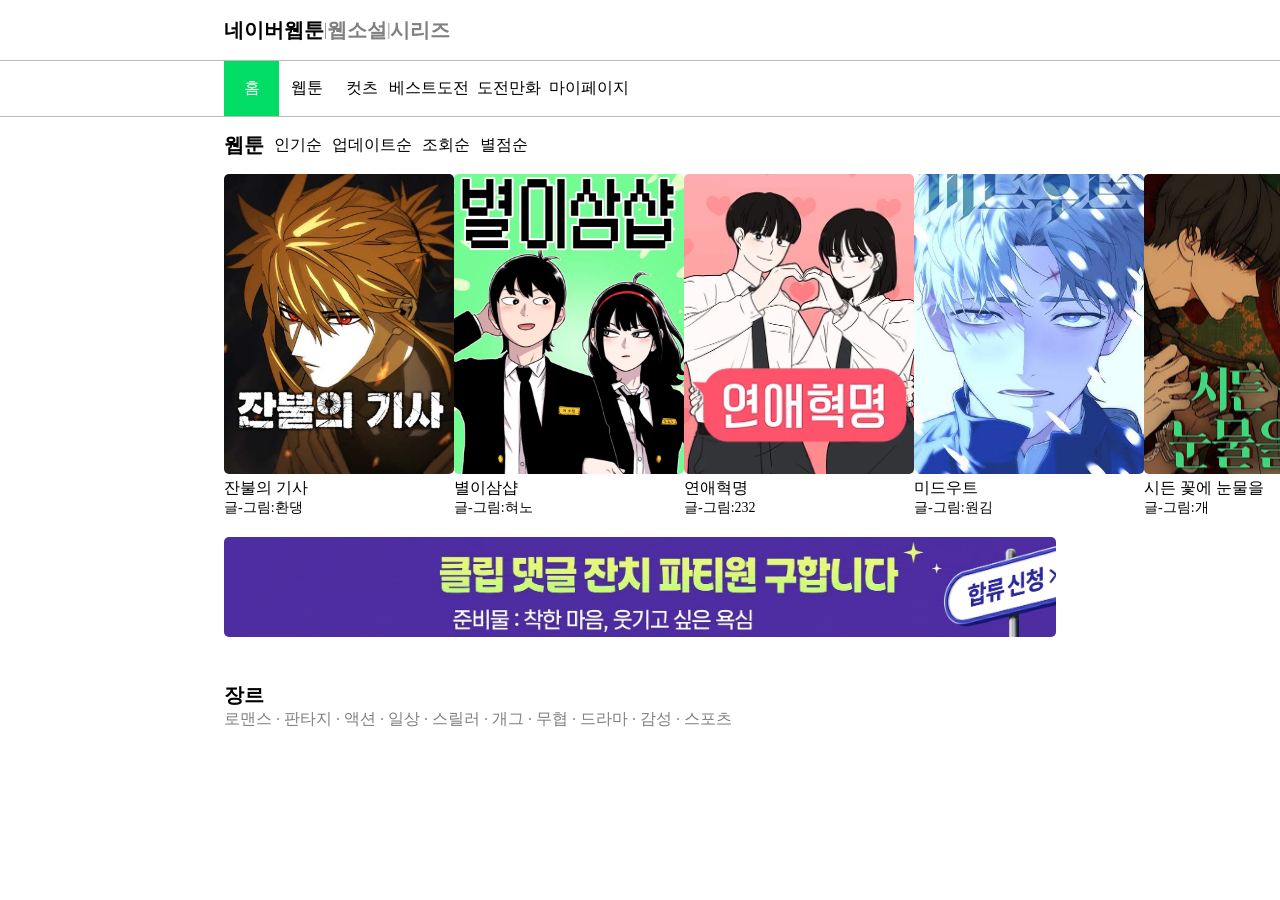
<file: navercomic.html>
<!DOCTYPE html>
<html lang="ko">
<head>
    <meta charset="UTF-8">
    <meta name="viewport" content="width=device-width, initial-scale=1.0">
    <title>Navercomic</title>
    <link rel="stylesheet" href="navercomic.css">
    <script src="navercomic.js" defer></script>
</head>
<body>
    <header class="section">
        <div class="head">
            <div class="prong" data-tabs data-initial="0" role="tablist">
                <h3 class="tab tab-main" role="tab">네이버웹툰</h3>
                <span>|</span>
                <h3 class="tab tab-main" role="tab">웹소설</h3>
                <span>|</span>
                <h3 class="tab tab-main" role="tab">시리즈</h3>
            </div>
        </div>
    </header>
    <hr>
    <nav class="section">
        <div class="sub-prong" data-tabs data-initial="0" role="tablist">
            <div class="tab tab-sub" role="tab">홈</div>
            <div class="tab tab-sub" role="tab">웹툰</div>
            <div class="tab tab-sub" role="tab">컷츠</div>
            <div class="tab tab-sub tab-sub--wide" role="tab">베스트도전</div>
            <div class="tab tab-sub tab-sub--wide" role="tab">도전만화</div>
            <div class="tab tab-sub tab-sub--wide" role="tab">마이페이지</div>
        </div>
    </nav>
    <hr>
    <main class="section">
        <div class="todaycomic" data-tabs role="tablist">
            <span class="todaycomic-title">웹툰</span>
            <span class="tab tab-sort" role="tab">인기순</span>
            <span class="tab tab-sort" role="tab">업데이트순</span>
            <span class="tab tab-sort" role="tab">조회순</span>
            <span class="tab tab-sort" role="tab">별점순</span>
        </div>

        <ul class="comic-list">
            <li>
                <img class="cover" src="./img/잔불의 기사.jpg" alt="잔불의 기사" width="230" height="300">
                <div class="comic-info">
                    <span class="title">잔불의 기사</span>
                    <span class="author">글-그림:환댕</span>
                </div>
            </li>
            <li>
                <img class="cover" src="./img/별이삼샵.webp" alt="별이삼샵" width="230" height="300">
                <div class="comic-info">
                    <span class="title">별이삼샵</span>
                    <span class="author">글-그림:혀노</span>
                </div>
            </li>
            <li>
                <img class="cover" src="./img/연애혁명.webp" alt="연애혁명" width="230" height="300">
                <div class="comic-info">
                    <span class="title">연애혁명</span>
                    <span class="author">글-그림:232</span>
                </div>
            </li>
            <li>
                <img class="cover" src="./img/미드우트.jpg" alt="미드우트" width="230" height="300">
                <div class="comic-info">
                    <span class="title">미드우트</span>
                    <span class="author">글-그림:원김</span>
                </div>
            </li>
            <li>
                <img class="cover" src="./img/시든 꽃에 눈물을.jpg" alt="시든 꽃에 눈물을" width="230" height="300">
                <div class="comic-info">
                    <span class="title">시든 꽃에 눈물을</span>
                    <span class="author">글-그림:개</span>
                </div>
            </li>
        </ul>

        <aside class="advert">
            <img src="./img/광고.png" alt="광고" loading="lazy">
        </aside>

        <section class="genre">
            <h2 class="genre-title">장르</h2>
            <ul class="genre-list" data-tabs role="tablist">
                <li><span class="tab tab-genre" role="tab">로맨스</span></li>
                <li><span class="tab tab-genre" role="tab">판타지</span></li>
                <li><span class="tab tab-genre" role="tab">액션</span></li>
                <li><span class="tab tab-genre" role="tab">일상</span></li>
                <li><span class="tab tab-genre" role="tab">스릴러</span></li>
                <li><span class="tab tab-genre" role="tab">개그</span></li>
                <li><span class="tab tab-genre" role="tab">무협</span></li>
                <li><span class="tab tab-genre" role="tab">드라마</span></li>
                <li><span class="tab tab-genre" role="tab">감성</span></li>
                <li><span class="tab tab-genre" role="tab">스포츠</span></li>
            </ul>
        </section>
        <div class="chart"></div>
    </main>
</body>
</html>
</file>
<file: navercomic.css>
:root {
    --green: #00DC64;
    --gray: gray;
    --line: rgb(187, 187, 187);
}

* {
    padding: 0;
    margin: 0;
    cursor: default;
}

body {
    display: flex;
    align-items: center;
    justify-content: center;
    flex-direction: column;
}

hr {
    width: 100%;
    height: 1px;
    background-color: var(--line);
    border: none;
}

.section {
    width: 65%;
    display: flex;
    justify-content: center;
    flex-direction: column;
}

.tab {
    cursor: pointer;
    transition: 0.2s;
}

.head {
    height: 60px;
    display: flex;
    justify-content: center;
    flex-direction: column;
}

.prong {
    display: flex;
    align-items: center;
}

.prong > span {
    color: var(--gray);
}

.tab-main {
    color: var(--gray);
    font-size: 20px;
}

.tab-main.active {
    color: black;
}

.sub-prong {
    display: flex;
    height: 55px;
    align-items: center;
}

.tab-sub {
    width: 55px;
    height: 100%;
    display: flex;
    align-items: center;
    justify-content: center;
}

.tab-sub--wide {
    width: 80px;
}

.tab-sub.active {
    color: white;
    background-color: var(--green);
}

.todaycomic {
    display: flex;
    gap: 10px;
    margin: 15px 0;
    align-items: center;
}

.todaycomic-title {
    font-size: 20px;
    font-weight: bold;
}

.tab-sort.active {
    color: var(--green);
}

.comic-list {
    display: flex;
    align-items: center;
    justify-content: space-between;
    list-style: none;
}

.cover {
    width: 230px;
    height: 300px;
    border-radius: 5px;
    object-fit: cover;
    transition: transform 0.3s;
}

.cover:hover {
    transform: scale(1.03);
}

.comic-info {
    display: flex;
    flex-direction: column;
}

.title {
    font-size: 16px;
    font-weight: 500;
}

.author {
    font-size: 14px;
    color: #000;
}

.title:hover,
.author:hover {
    text-decoration: underline;
}

.advert {
    width: 100%;
    height: 100px;
    margin: 20px 0 45px;
}

.advert img {
    width: 100%;
    height: 100%;
    border-radius: 5px;
    object-fit: cover;
}

.genre {
    display: flex;
    flex-direction: column;
}

.genre-title {
    font-size: 20px;
    font-weight: bold;
}

.genre-list {
    display: flex;
    align-items: center;
    list-style: none;
}

.genre-list li {
    display: flex;
    align-items: center;
    margin-right: 4px;
}

.genre-list li:not(:last-child)::after {
    content: "·";
    color: var(--gray);
    margin-left: 4px;
}

.tab-genre {
    color: var(--gray);
}

.tab-genre.active {
    color: var(--green);
    background-color: white;
}
</file>
